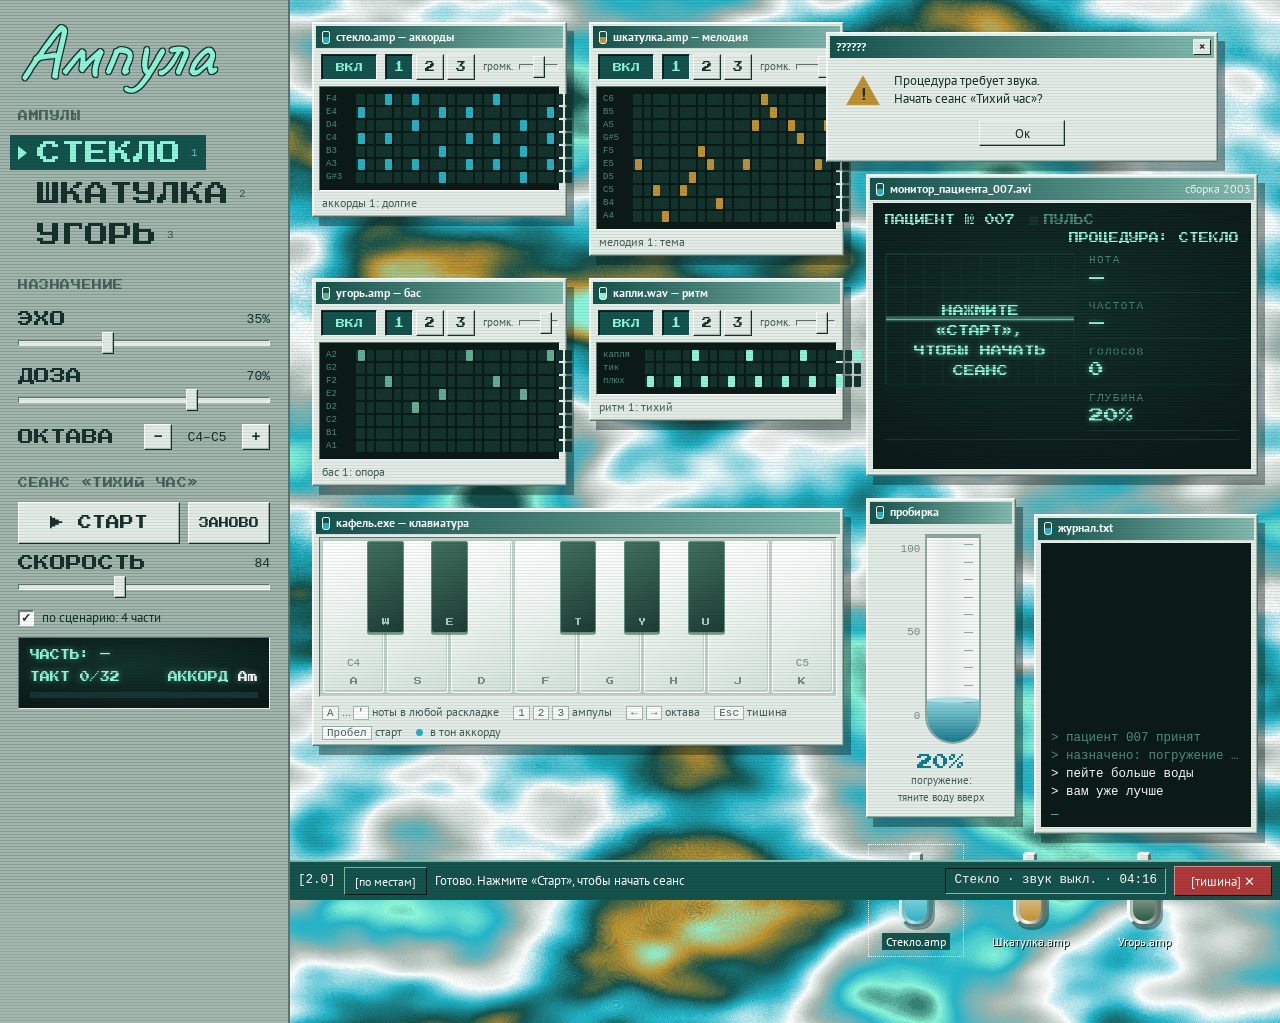
<file: index.html>
<!doctype html>
<html lang="ru">
<head>
<meta charset="utf-8">
<meta name="viewport" content="width=device-width, initial-scale=1, viewport-fit=cover">
<title>Синтезатор Ампула</title>
<link rel="icon" href="images/favicon.svg" type="image/svg+xml">
<link rel="icon" href="images/favicon.png" type="image/png" sizes="64x64">
<link rel="preconnect" href="https://fonts.googleapis.com">
<link rel="preconnect" href="https://fonts.gstatic.com" crossorigin>
<link rel="stylesheet" href="https://fonts.googleapis.com/css2?family=Caveat:wght@500&family=PT+Mono&family=PT+Sans:wght@400;700&family=Press+Start+2P&display=swap">
<link rel="stylesheet" href="stylesheets/style.css">
</head>
<body>
<div class="os">
  <aside class="side" aria-label="Панель синтезатора">
    <div class="logo">
      <h1 class="logo-hand">Ампула</h1>
    </div>
    <nav class="menu" aria-label="Ампулы-голоса">
      <h2>АМПУЛЫ</h2>
      <button type="button" class="vbtn" data-voice="glass" aria-pressed="true">СТЕКЛО<kbd>1</kbd></button>
      <button type="button" class="vbtn" data-voice="box" aria-pressed="false">ШКАТУЛКА<kbd>2</kbd></button>
      <button type="button" class="vbtn" data-voice="eel" aria-pressed="false">УГОРЬ<kbd>3</kbd></button>
    </nav>
    <section class="settings" aria-label="Назначение">
      <h2>НАЗНАЧЕНИЕ</h2>
      <div class="row"><label for="echo">ЭХО</label><output for="echo" id="echoOut">35%</output><input type="range" id="echo" min="0" max="100" value="35"></div>
      <div class="row"><label for="dose">ДОЗА</label><output for="dose" id="doseOut">70%</output><input type="range" id="dose" min="0" max="100" value="70"></div>
      <div class="oct" role="group" aria-label="Октава">
        <span class="lbl">ОКТАВА</span>
        <button type="button" class="btn sq" id="octDown" aria-label="На октаву ниже">−</button>
        <output id="octOut" aria-live="polite">C4–C6</output>
        <button type="button" class="btn sq" id="octUp" aria-label="На октаву выше">+</button>
      </div>
    </section>
    <section class="pult" aria-label="Пульт сеанса">
      <h2>СЕАНС «ТИХИЙ ЧАС»</h2>
      <div class="pult-btns">
        <button type="button" class="btn big" id="play" aria-pressed="false">▶ СТАРТ</button>
        <button type="button" class="btn" id="again">ЗАНОВО</button>
      </div>
      <div class="row"><label for="tempo">СКОРОСТЬ</label><output for="tempo" id="tempoOut">84</output><input type="range" id="tempo" min="60" max="120" value="84"></div>
      <label class="chk"><input type="checkbox" id="scenario" checked><span>по сценарию: 4 части</span></label>
      <div class="pult-screen" aria-live="polite">
        <span id="pPart">ЧАСТЬ: —</span>
        <span class="pult-row"><span id="pBar">ТАКТ 0/32</span><span>АККОРД <b id="pChord">Am</b></span></span>
        <span class="pbar"><i id="pProg"></i></span>
      </div>
    </section>
  </aside>

  <main class="desk">
    <div class="desk-grid">
      <div class="col">
        <div class="insts" id="insts"></div>

        <section class="win w-keys" aria-labelledby="t-keys">
          <div class="tb"><span class="ico" aria-hidden="true"></span><h2 id="t-keys">кафель.exe — клавиатура</h2></div>
          <div class="keys" id="keys" role="group" aria-label="Клавиши-кафель"></div>
          <div class="keys-foot"><span><kbd>A</kbd> … <kbd>'</kbd> ноты в любой раскладке</span><span><kbd>1</kbd> <kbd>2</kbd> <kbd>3</kbd> ампулы</span><span><kbd>←</kbd> <kbd>→</kbd> октава</span><span><kbd>Esc</kbd> тишина</span><span><kbd>Пробел</kbd> старт</span><span class="fit-hint"><i></i> в тон аккорду</span></div>
        </section>
      </div>

      <div class="col">
        <section class="win w-dialog" id="dialog" role="alertdialog" aria-labelledby="t-dlg" aria-describedby="dlgText">
          <div class="tb"><span id="t-dlg">??????</span><button type="button" class="tb-x" id="dlgX" aria-label="Закрыть окно">×</button></div>
          <div class="dlg">
            <span class="warn" aria-hidden="true"></span>
            <p id="dlgText">Процедура требует звука.<br>Начать сеанс «Тихий час»?</p>
            <button type="button" class="btn" id="dlgOk">Ок</button>
          </div>
        </section>

        <section class="win w-monitor" aria-labelledby="t-mon">
          <div class="tb"><span class="ico" aria-hidden="true"></span><h2 id="t-mon">монитор_пациента_007.avi</h2><span class="meta">сборка 2003</span></div>
          <div class="screen">
            <div class="mon-top">
              <span>ПАЦИЕНТ № 007</span>
              <span class="pulse" id="pulse"><i></i>ПУЛЬС</span>
              <span class="proc" id="monProc">ПРОЦЕДУРА: СТЕКЛО</span>
            </div>
            <div class="scope-wrap">
              <canvas id="scope" role="img" aria-label="Монитор: форма звуковой волны"></canvas>
              <p class="mon-msg" id="monMsg">НАЖМИТЕ «СТАРТ»,<br>ЧТОБЫ НАЧАТЬ СЕАНС</p>
            </div>
            <dl class="mon-read">
              <div><dt>НОТА</dt><dd id="rdNote">—</dd></div>
              <div><dt>ЧАСТОТА</dt><dd id="rdHz">—</dd></div>
              <div><dt>ГОЛОСОВ</dt><dd id="rdVoices">0</dd></div>
              <div><dt>ГЛУБИНА</dt><dd id="rdDepth">20%</dd></div>
            </dl>
            <div class="ticker" aria-hidden="true"><span>ПЕЙТЕ БОЛЬШЕ ВОДЫ ✚ ВАМ УЖЕ ЛУЧШЕ ✚ ПРОЦЕДУРА ПРОДОЛЖАЕТСЯ ✚ СОХРАНЯЙТЕ СПОКОЙСТВИЕ ✚ ВОДА ЗАБИРАЕТ ВСЁ ЛИШНЕЕ ✚ НИКТО НЕ ПОКИДАЕТ САНАТОРИЙ ✚</span></div>
          </div>
        </section>

        <div class="pair">
          <section class="win w-tube" aria-labelledby="t-tube">
            <div class="tb"><span class="ico" aria-hidden="true"></span><h2 id="t-tube">пробирка</h2></div>
            <div class="tube-inner">
              <div class="tube-area">
                <div class="scale" aria-hidden="true"><span>100</span><span>50</span><span>0</span></div>
                <div class="tube" id="tube" role="slider" tabindex="0" aria-label="Погружение звука в воду" aria-valuemin="0" aria-valuemax="100" aria-valuenow="20" aria-valuetext="20%">
                  <div class="water" id="water"></div>
                </div>
              </div>
              <p class="tube-read"><b id="depthOut">20%</b><small>погружение:<br>тяните воду вверх</small></p>
            </div>
          </section>
          <section class="win w-log" aria-labelledby="t-log">
            <div class="tb"><span class="ico" aria-hidden="true"></span><h2 id="t-log">журнал.txt</h2></div>
            <div class="term" id="log">
              <p class="dim">&gt; пациент 007 принят</p>
              <p class="dim">&gt; назначено: погружение 20%</p>
              <p>&gt; пейте больше воды</p>
              <p>&gt; вам уже лучше</p>
            </div>
          </section>
        </div>

        <div class="icons" role="group" aria-label="Ампулы на рабочем столе">
          <button type="button" class="icon" data-voice="glass" aria-pressed="true" style="--c:var(--cure)"><span class="vial" aria-hidden="true"><span class="liq"></span></span><span class="lbl">Стекло.amp</span></button>
          <button type="button" class="icon" data-voice="box" aria-pressed="false" style="--c:var(--brass)"><span class="vial" aria-hidden="true"><span class="liq"></span></span><span class="lbl">Шкатулка.amp</span></button>
          <button type="button" class="icon" data-voice="eel" aria-pressed="false" style="--c:var(--eel)"><span class="vial" aria-hidden="true"><span class="liq"></span></span><span class="lbl">Угорь.amp</span></button>
        </div>
      </div>
    </div>

    <footer class="taskbar">
      <span class="tb-ver">[2.0]</span>
      <button type="button" class="tb-btn" id="arrange" title="Вернуть окна и значки на свои места">[по местам]</button>
      <span class="tb-status" id="tbStatus">Готово. Нажмите «Старт», чтобы начать сеанс</span>
      <span class="tb-tray"><span id="tbVoice">Стекло</span> · <span id="tbRate">звук выкл.</span> · <span id="tbClock">--:--</span></span>
      <button type="button" class="tb-red" id="panic" title="Заглушить все ноты (Esc)">[тишина] ✕</button>
    </footer>
  </main>
</div>
<div class="crt" aria-hidden="true"></div>
<script src="javascripts/engine.js"></script>
<script src="javascripts/interface.js"></script>
<script src="javascripts/composition.js"></script>
<script src="javascripts/desktop.js"></script>
</body>
</html>
</file>
<file: stylesheets/style.css>
:root{
  color-scheme:light;
  --tile:#D3E3DB;
  --grout:#BDD2C8;
  --face:#E3EBE7;
  --face-hi:#FBFDFC;
  --face-lo:#A2B6AE;
  --face-dk:#5D736C;
  --ink:#16302B;
  --ink-2:#46605A;
  --ink-3:#768D86;
  --title-a:#14524C;
  --title-b:#82BAAE;
  --title-ink:#FFFFFF;
  --screen:#0B1917;
  --screen-glow:#13332D;
  --phos:#8DF5DA;
  --phos-dim:#4B8F7F;
  --grid:#163530;
  --cure:#22B2C6;
  --cure-lo:#0E7C90;
  --brass:#C0912F;
  --eel:#2F5A43;
  --stamp:#B03838;
  --glass-edge:#8EA9A1;
  --glass-hi:#FFFFFFB0;
  --glass-lo:#FFFFFF33;
  --key-hi:#FFFFFF;
  --key-mid:#EAF2EE;
  --key-lo:#D3E2DB;
  --key-edge:#C2D4CB;
  --bkey-hi:#41705F;
  --bkey-lo:#1D3B33;
  --bkey-edge:#5F9080;
  --bkey-label:#A6CCBF;
  --shadow:#0B191766;
  --scan:#0B191714;
  --f-hand:"Caveat","Comic Sans MS",cursive;
  --f-pix:"Press Start 2P","Courier New",monospace;
  --f-ui:Tahoma,Verdana,"PT Sans","Segoe UI",sans-serif;
  --f-mono:"PT Mono","Courier New",monospace;
}
*,*::before,*::after{box-sizing:border-box}
[hidden]{display:none!important}
html,body{height:100%}
body{margin:0;color:var(--ink);font:13px/1.4 var(--f-ui);background:var(--title-a)}
button{font:inherit;color:inherit;touch-action:manipulation}
:focus-visible{outline:1px dotted var(--ink);outline-offset:2px}

.os{display:grid;grid-template-columns:290px minmax(0,1fr);min-height:100%}
.crt{position:fixed;inset:0;z-index:3000;pointer-events:none;background:repeating-linear-gradient(0deg,transparent 0 2px,var(--scan) 2px 3px)}

.side{position:relative;display:flex;flex-direction:column;gap:26px;padding:22px 18px 0;overflow:hidden;border-right:2px solid var(--face-dk);
  background:repeating-linear-gradient(0deg,var(--face-lo) 0 2px,color-mix(in srgb,var(--face-lo) 88%,var(--ink)) 2px 3px)}
.logo{display:flex;flex-direction:column;gap:12px}
.logo-hand{margin:0;font:500 76px/.8 var(--f-hand);color:var(--phos);transform:skewX(-8deg);transform-origin:left bottom;
  text-shadow:1px 1px 0 var(--ink),-1px -1px 0 var(--ink),1px -1px 0 var(--ink),-1px 1px 0 var(--ink)}
.menu{display:flex;flex-direction:column;align-items:flex-start;gap:6px}
.menu h2,.settings h2{margin:0 0 6px;font:400 10px/1.4 var(--f-pix);letter-spacing:.06em;color:var(--ink-2)}
.vbtn{display:flex;align-items:center;gap:10px;padding:6px 8px 5px;margin-left:-8px;border:0;background:transparent;font:400 24px/1 var(--f-pix);color:var(--ink);cursor:pointer;text-align:left}
.vbtn::before{content:"";width:0;height:0;border-left:9px solid transparent;border-top:7px solid transparent;border-bottom:7px solid transparent}
.vbtn:hover{color:var(--title-a)}
.vbtn[aria-pressed="true"]{background:var(--title-a);color:var(--phos)}
.vbtn[aria-pressed="true"]::before{border-left-color:var(--phos)}
.vbtn kbd{font:11px var(--f-mono);color:inherit;opacity:.7}
.settings{display:flex;flex-direction:column;gap:12px}
.row{display:grid;grid-template-columns:minmax(0,1fr) auto;align-items:center;gap:2px 8px}
.row label{font:400 16px/1.2 var(--f-pix);color:var(--ink)}
.row output{font:13px var(--f-mono);color:var(--ink)}
.row input{grid-column:1/-1}
.oct{display:flex;align-items:center;gap:6px}
.oct .lbl{font:400 16px/1.2 var(--f-pix);margin-right:auto}
.oct output{min-width:58px;text-align:center;font:13px var(--f-mono)}
input[type=range]{-webkit-appearance:none;appearance:none;width:100%;height:24px;margin:0;background:transparent;cursor:pointer}
input[type=range]::-webkit-slider-runnable-track{height:6px;background:var(--face);border:1px solid;border-color:var(--face-dk) var(--face-hi) var(--face-hi) var(--face-dk)}
input[type=range]::-webkit-slider-thumb{-webkit-appearance:none;appearance:none;width:12px;height:22px;margin-top:-9px;background:var(--face);border:1px solid;border-color:var(--face-hi) var(--ink) var(--ink) var(--face-hi);box-shadow:inset -1px -1px 0 var(--face-lo)}
input[type=range]::-moz-range-track{height:6px;background:var(--face);border:1px solid;border-color:var(--face-dk) var(--face-hi) var(--face-hi) var(--face-dk)}
input[type=range]::-moz-range-thumb{width:12px;height:22px;border-radius:0;background:var(--face);border:1px solid;border-color:var(--face-hi) var(--ink) var(--ink) var(--face-hi);box-shadow:inset -1px -1px 0 var(--face-lo)}

.desk{position:relative;display:flex;flex-direction:column;min-width:0;background-color:var(--title-a);
  background-image:url("../images/wallpaper.svg");
  background-size:cover;background-position:center}
.desk-grid{flex:1 0 auto;display:grid;grid-template-columns:minmax(0,1fr) 392px;gap:22px;align-items:start;padding:22px 22px 26px}
.col{display:flex;flex-direction:column;gap:22px;min-width:0}

.win{position:relative;min-width:0;padding:3px;background:var(--face);border:1px solid;border-color:var(--face-hi) var(--face-dk) var(--face-dk) var(--face-hi);box-shadow:inset -1px -1px 0 var(--face-lo),inset 1px 1px 0 var(--face-hi),7px 9px 0 var(--shadow)}
.tb{touch-action:none;cursor:move;display:flex;align-items:center;gap:6px;min-height:22px;padding:2px 3px 2px 6px;background:linear-gradient(90deg,var(--title-a),var(--title-b));color:var(--title-ink);font:700 12px/1.2 var(--f-ui);white-space:nowrap;overflow:hidden}
.tb h2,.tb span{margin:0;font:inherit;overflow:hidden;text-overflow:ellipsis}
.tb .ico{flex:none;width:8px;height:13px;border:1.5px solid var(--title-ink);border-radius:2px 2px 3px 3px;background:linear-gradient(transparent 45%,var(--cure) 45%)}
.tb .meta{margin-left:auto;font-weight:400;opacity:.85}
.tb-x{flex:none;margin-left:auto;width:18px;height:16px;padding:0;display:grid;place-items:center;background:var(--face);color:var(--ink);border:1px solid;border-color:var(--face-hi) var(--ink) var(--ink) var(--face-hi);font:700 12px/1 var(--f-ui);cursor:pointer}
.btn{display:inline-flex;align-items:center;justify-content:center;min-height:26px;min-width:28px;padding:2px 12px;background:var(--face);border:1px solid;border-color:var(--face-hi) var(--ink) var(--ink) var(--face-hi);box-shadow:inset -1px -1px 0 var(--face-lo);font:12.5px var(--f-ui);color:var(--ink);cursor:pointer}
.btn:active{border-color:var(--ink) var(--face-hi) var(--face-hi) var(--ink);box-shadow:inset 1px 1px 0 var(--face-lo)}
.btn.sq{width:26px;padding:0;font:700 15px/1 var(--f-mono)}

.w-dialog{z-index:3;transform:translate(-40px,10px)}
.dlg{display:grid;grid-template-columns:auto minmax(0,1fr);align-items:center;gap:12px 14px;padding:14px 16px 12px}
.warn{position:relative;width:34px;height:30px}
.warn::before{content:"";position:absolute;inset:0;background:var(--brass);clip-path:polygon(50% 0,100% 100%,0 100%)}
.warn::after{content:"!";position:absolute;left:0;right:0;bottom:2px;text-align:center;font:700 17px/1 var(--f-ui);color:var(--ink)}
.dlg p{margin:0;font-size:13px}
.dlg .btn{grid-column:1/-1;justify-self:center;min-width:86px}

.screen{position:relative;overflow:hidden;display:grid;grid-template-columns:minmax(0,1fr) 150px;grid-template-areas:"top top" "scope read" "tick tick";gap:8px 14px;margin:3px;padding:10px 12px 8px;background:radial-gradient(110% 95% at 45% 40%,var(--screen-glow),var(--screen) 72%);color:var(--phos);font:13px/1.3 var(--f-mono)}
.screen::after{content:"";position:absolute;inset:0;pointer-events:none;background:repeating-linear-gradient(0deg,var(--screen) 0 1px,transparent 1px 3px);opacity:.45}
.mon-top{grid-area:top;display:flex;align-items:center;flex-wrap:wrap;gap:4px 14px;font:400 10px/1.4 var(--f-pix)}
.mon-top .proc{margin-left:auto}
.pulse{display:inline-flex;align-items:center;gap:6px;color:var(--phos-dim)}
.pulse i{width:9px;height:9px;background:var(--grid);transition:background-color .25s,box-shadow .25s}
.pulse.beat i{background:var(--phos);box-shadow:0 0 8px var(--phos);transition:none}
.scope-wrap{grid-area:scope;position:relative}
#scope{display:block;width:100%;height:132px;background-image:linear-gradient(var(--grid) 1px,transparent 1px),linear-gradient(90deg,var(--grid) 1px,transparent 1px);background-size:10% 25%;border:1px solid var(--grid)}
.mon-msg{position:absolute;inset:0;display:grid;place-items:center;margin:0;padding:12px;text-align:center;font:400 11px/1.8 var(--f-pix);text-shadow:0 0 6px var(--phos-dim)}
.mon-read{grid-area:read;margin:0;display:flex;flex-direction:column;justify-content:space-between;gap:6px}
.mon-read div{padding-bottom:5px;border-bottom:1px solid var(--grid)}
.mon-read dt{font-size:11px;letter-spacing:.12em;color:var(--phos-dim)}
.mon-read dd{margin:3px 0 0;font:400 15px/1.1 var(--f-pix);white-space:nowrap;text-shadow:0 0 6px var(--phos-dim)}
.ticker{grid-area:tick;overflow:hidden;white-space:nowrap;padding-top:6px;border-top:1px solid var(--grid);color:var(--phos-dim);font:400 10px/1.5 var(--f-pix)}
.ticker span{display:inline-block;padding-left:100%;animation:ticker 34s linear infinite}
@keyframes ticker{to{transform:translateX(-100%)}}

.keys{position:relative;display:flex;gap:3px;height:clamp(120px,20vh,160px);margin:3px;padding:3px;background:var(--grout);border:1px solid;border-color:var(--face-dk) var(--face-hi) var(--face-hi) var(--face-dk);touch-action:none;-webkit-user-select:none;user-select:none;-webkit-touch-callout:none}
.key{position:relative;cursor:pointer;border-radius:3px}
.key.w{flex:1 1 0;min-width:0;background:linear-gradient(150deg,var(--key-hi),var(--key-mid) 55%,var(--key-lo));box-shadow:inset 0 0 0 1px var(--key-hi),inset -2px -3px 0 var(--key-edge)}
.key.b{position:absolute;top:3px;z-index:2;height:58%;background:linear-gradient(150deg,var(--bkey-hi),var(--bkey-lo));box-shadow:inset 0 0 0 1px var(--bkey-edge),0 2px 0 var(--shadow)}
.key.w.on{background:linear-gradient(150deg,var(--key-hi),color-mix(in srgb,var(--cure) 42%,var(--key-hi)));box-shadow:inset 0 0 0 1px var(--key-hi),inset 0 0 12px color-mix(in srgb,var(--cure) 55%,transparent)}
.key.b.on{background:linear-gradient(150deg,var(--cure),var(--cure-lo))}
.key.fit::after{content:"";position:absolute;left:50%;width:7px;height:7px;margin-left:-3.5px;border-radius:50%;background:var(--cure);box-shadow:0 0 6px var(--cure);pointer-events:none}
.key.w.fit::after{bottom:42px}
.key.b.fit::after{bottom:22px}
.fit-hint i{display:inline-block;width:7px;height:7px;margin-right:4px;border-radius:50%;background:var(--cure);vertical-align:0}
.key .kl,.key .nn{position:absolute;left:0;right:0;text-align:center;pointer-events:none;line-height:1}
.key .kl{bottom:8px;font:400 8px var(--f-pix);color:var(--ink-3)}
.key .nn{bottom:24px;font:11px var(--f-mono);color:var(--ink-3)}
.key.b .kl{bottom:7px;color:var(--bkey-label)}
.keys-foot{display:flex;align-items:center;flex-wrap:wrap;gap:4px 14px;padding:4px 6px 2px;font-size:11.5px;color:var(--ink-2)}
.keys-foot kbd{font:11px var(--f-mono);padding:0 4px;border:1px solid var(--face-lo);background:var(--face-hi)}

.pult{display:flex;flex-direction:column;gap:10px;padding-bottom:22px}
.pult h2{margin:0 0 2px;font:400 10px/1.4 var(--f-pix);letter-spacing:.06em;color:var(--ink-2)}
.pult-btns{display:flex;gap:8px}
.btn.big{flex:1 1 auto;min-height:42px;font:400 14px/1 var(--f-pix)}
.btn.big[aria-pressed="true"]{background:var(--title-a);color:var(--phos);border-color:var(--ink) var(--face-hi) var(--face-hi) var(--ink);box-shadow:inset 1px 1px 0 var(--screen)}
#again{flex:none;font:400 10px/1 var(--f-pix);padding:2px 10px}
.chk{display:flex;align-items:center;gap:8px;cursor:pointer;font-size:12.5px;color:var(--ink)}
.chk input{-webkit-appearance:none;appearance:none;flex:none;display:grid;place-items:center;width:16px;height:16px;margin:0;background:var(--face-hi);border:1px solid;border-color:var(--face-dk) var(--face-hi) var(--face-hi) var(--face-dk);box-shadow:inset 1px 1px 0 var(--ink-3);cursor:pointer}
.chk input:checked::after{content:"✓";font:700 12px/1 var(--f-ui);color:var(--ink)}
.pult-screen{display:flex;flex-direction:column;gap:7px;padding:10px 11px;background:radial-gradient(110% 95% at 45% 40%,var(--screen-glow),var(--screen) 72%);border:1px solid;border-color:var(--face-dk) var(--face-hi) var(--face-hi) var(--face-dk);color:var(--phos);font:400 10px/1.5 var(--f-pix);text-shadow:0 0 6px var(--phos-dim)}
.pult-row{display:flex;justify-content:space-between;gap:8px}
.pult-row b{font-weight:400;color:var(--face-hi)}
.pbar{display:block;height:6px;background:var(--grid)}
.pbar i{display:block;height:100%;width:0;background:var(--phos);box-shadow:0 0 6px var(--phos);transition:width .3s}

.insts{display:grid;grid-template-columns:repeat(2,minmax(0,1fr));gap:22px;align-items:start}
.w-inst{display:flex;flex-direction:column;--cell:var(--c)}
.w-inst[data-track="eel"]{--cell:color-mix(in srgb,var(--eel) 45%,var(--phos))}
.w-inst .tb .ico{background:linear-gradient(transparent 45%,var(--cell) 45%)}
.inst-ctl{display:flex;align-items:center;gap:8px;padding:6px 5px 6px}
.btn.onoff{min-width:56px;padding:2px 8px;font:400 9px/1 var(--f-pix)}
.btn.onoff[aria-pressed="true"],.btn.pat[aria-pressed="true"]{background:var(--title-a);color:var(--phos);border-color:var(--ink) var(--face-hi) var(--face-hi) var(--ink);box-shadow:inset 1px 1px 0 var(--screen)}
.pats{display:flex;gap:3px}
.btn.pat{font:400 10px/1 var(--f-pix)}
.btn.pend{animation:pend .7s steps(1) infinite}
@keyframes pend{50%{background:var(--cell);color:var(--ink)}}
.vol{display:flex;align-items:center;gap:6px;flex:1 1 80px;min-width:0;max-width:150px;margin-left:auto;font-size:11px;color:var(--ink-2)}
.vol input{min-width:0}
.grid{--ch:11px;display:grid;grid-template-columns:var(--lw,30px) repeat(24,minmax(7px,1fr));grid-auto-rows:var(--ch);gap:2px;margin:0 3px;padding:7px 8px 7px 6px;background:var(--screen);border:1px solid;border-color:var(--face-dk) var(--face-hi) var(--face-hi) var(--face-dk);touch-action:none;-webkit-user-select:none;user-select:none}
.grid.wide-l{--lw:42px}
.rl{font:9px/11px var(--f-mono);color:var(--phos-dim);white-space:nowrap;overflow:hidden}
.cell{display:block;border-radius:1px;background:var(--screen-glow);cursor:pointer}
.cell.bs{box-shadow:-2px 0 0 var(--grid)}
.cell.now{background:color-mix(in srgb,var(--phos) 24%,var(--screen-glow))}
.cell.on{background:var(--cell)}
.cell.on.now{background:var(--face-hi);box-shadow:0 0 8px var(--cell)}
.w-inst.off .cell,.w-inst.off .rl{opacity:.32}
.inst-foot{display:flex;flex-wrap:wrap;gap:0 6px;margin:0;padding:4px 6px 2px;font-size:11.5px;color:var(--ink-2)}
.inst-foot .pnext{color:var(--cure-lo)}

.pair{display:grid;grid-template-columns:150px minmax(0,1fr);gap:18px;align-items:stretch}
.w-tube{display:flex;flex-direction:column}
.tube-inner{flex:1 1 auto;display:flex;flex-direction:column;align-items:center;gap:8px;padding:10px 6px 8px}
.tube-area{flex:1 1 auto;display:flex;gap:5px;min-height:210px;width:100%;justify-content:center}
.scale{display:flex;flex-direction:column;justify-content:space-between;padding:10px 0 22px;font:11px/1 var(--f-mono);color:var(--ink-3);text-align:right}
.tube{position:relative;width:56px;border:2px solid var(--glass-edge);border-top:0;border-radius:0 0 28px 28px;overflow:hidden;cursor:ns-resize;touch-action:none;background:linear-gradient(90deg,var(--glass-hi),var(--glass-lo) 38%,var(--glass-hi))}
.tube::before{content:"";position:absolute;left:0;right:0;top:0;height:4px;background:var(--glass-edge)}
.tube::after{content:"";position:absolute;inset:10px 6px 22px auto;width:9px;background:repeating-linear-gradient(var(--glass-edge) 0 1px,transparent 1px 10%)}
.water{position:absolute;left:0;right:0;bottom:0;height:20%;background:linear-gradient(180deg,color-mix(in srgb,var(--cure) 50%,var(--face-hi)),var(--cure-lo))}
.water::before{content:"";position:absolute;left:0;right:0;top:-3px;height:6px;border-radius:50%;background:color-mix(in srgb,var(--cure) 35%,var(--face-hi))}
.bubble{position:absolute;bottom:4px;border-radius:50%;border:1px solid var(--glass-hi);background:var(--glass-lo);animation:rise var(--dur) ease-in forwards}
@keyframes rise{to{transform:translate(var(--dx),calc(var(--h) * -1));opacity:0}}
.tube-read{margin:0;text-align:center;line-height:1.3}
.tube-read b{display:block;font:400 16px/1.3 var(--f-pix);color:var(--cure-lo)}
.tube-read small{font-size:11px;color:var(--ink-2)}
.w-log{display:flex;flex-direction:column;transform:translateY(16px)}
.term{flex:1 1 auto;min-height:200px;margin:3px;padding:8px 10px;background:var(--screen);color:var(--face-hi);font:12.5px/1.45 var(--f-mono);overflow:hidden;display:flex;flex-direction:column;justify-content:flex-end}
.term p{margin:0;white-space:nowrap;overflow:hidden;text-overflow:ellipsis}
.term p.dim{color:var(--phos-dim)}
.term::after{content:"_";color:var(--phos);animation:blink 1s steps(1) infinite}
@keyframes blink{50%{opacity:0}}

.icons{display:flex;gap:18px;padding:4px 2px 0}
.icon{position:relative;touch-action:none;display:flex;flex-direction:column;align-items:center;gap:6px;width:96px;padding:6px 2px;background:transparent;border:1px dotted transparent;cursor:pointer}
.icon .vial{position:relative;width:34px;height:64px;margin-top:12px;border:3px solid;border-color:var(--face-hi) var(--face-dk) var(--face-dk) var(--face-hi);border-radius:5px 5px 15px 15px;background:linear-gradient(90deg,var(--face-lo),var(--face-hi) 35%,var(--face-lo) 70%,var(--face-dk));box-shadow:2px 3px 0 var(--shadow)}
.icon .vial::before{content:"";position:absolute;left:50%;top:-14px;width:14px;height:12px;margin-left:-7px;border:3px solid;border-bottom:0;border-color:var(--face-hi) var(--face-dk) transparent var(--face-hi);border-radius:4px 4px 0 0;background:var(--face)}
.icon .liq{position:absolute;left:3px;right:3px;bottom:3px;height:58%;border-radius:2px 2px 10px 10px;background:linear-gradient(180deg,color-mix(in srgb,var(--c) 45%,var(--face-hi)),var(--c))}
.icon .lbl{padding:1px 4px;font-size:12px;line-height:1.25;color:var(--title-ink);text-shadow:1px 1px 0 var(--screen);text-align:center}
.icon[aria-pressed="true"] .lbl{background:var(--title-a);text-shadow:none}
.icon[aria-pressed="true"]{border-color:var(--face-hi)}
.icon[aria-pressed="true"] .liq{box-shadow:0 0 12px var(--c)}

.taskbar{position:sticky;bottom:0;z-index:1000;display:flex;align-items:center;gap:8px;min-height:38px;padding:4px 8px calc(4px + env(safe-area-inset-bottom,0px));background:var(--title-a);border-top:2px solid var(--title-b);color:var(--title-ink);font-size:12.5px}
.tb-ver{font-family:var(--f-mono)}
.tb-btn{flex:none;min-height:28px;padding:2px 10px;background:var(--title-a);border:1px solid;border-color:var(--title-b) var(--screen) var(--screen) var(--title-b);color:var(--title-ink);font:12px var(--f-ui);cursor:pointer;white-space:nowrap}
.tb-btn:active{border-color:var(--screen) var(--title-b) var(--title-b) var(--screen)}
body.dragging{cursor:move;-webkit-user-select:none;user-select:none}
.tb-status{flex:1 1 auto;min-width:0;white-space:nowrap;overflow:hidden;text-overflow:ellipsis}
.tb-tray{flex:none;padding:3px 8px;border:1px solid;border-color:var(--screen) var(--title-b) var(--title-b) var(--screen);font-family:var(--f-mono);white-space:nowrap}
.tb-red{flex:none;min-height:30px;padding:3px 16px;background:var(--stamp);border:1px solid;border-color:color-mix(in srgb,var(--stamp) 55%,var(--face-hi)) var(--screen) var(--screen) color-mix(in srgb,var(--stamp) 55%,var(--face-hi));color:var(--title-ink);font:12.5px var(--f-ui);cursor:pointer;white-space:nowrap}
.tb-red:active{border-color:var(--screen) color-mix(in srgb,var(--stamp) 55%,var(--face-hi)) color-mix(in srgb,var(--stamp) 55%,var(--face-hi)) var(--screen)}

@media (max-width:1240px){
  .desk-grid{display:flex;flex-direction:column;align-items:stretch}
  .col{display:contents}
  .w-dialog{order:0;transform:none;width:100%;max-width:420px;align-self:flex-start}
  .w-monitor{order:1}
  .insts{order:2}
  .w-keys{order:3}
  .pair{order:4}
  .icons{order:5}
  .w-log{transform:none}
  .pair{grid-template-columns:150px minmax(0,1fr)}
}
@media (max-width:760px){
  .insts{grid-template-columns:minmax(0,1fr)}
}
@media (max-width:900px){
  .pult{grid-column:1/-1;padding-bottom:0}
  .os{grid-template-columns:minmax(0,1fr)}
  .side{border-right:0;border-bottom:2px solid var(--face-dk);padding:16px 16px 18px;display:grid;grid-template-columns:minmax(0,1fr) minmax(0,1fr);gap:16px 20px}
  .logo{grid-column:1/-1;flex-direction:row;flex-wrap:wrap;align-items:flex-end;gap:6px 16px}
  .logo-hand{font-size:60px}
  .desk-grid{padding:16px 16px 22px;gap:18px}
  .col{gap:18px}
}
@media (max-width:560px){
  .side{grid-template-columns:minmax(0,1fr);gap:12px;padding:12px 16px 14px}
  .logo{gap:2px 12px}
  .logo-hand{font-size:50px}
  .menu{flex-direction:row;flex-wrap:wrap;gap:6px}
  .menu h2,.settings h2{display:none}
  .vbtn{margin-left:0;padding:7px 7px 6px;font-size:12px}
  .vbtn::before{display:none}
  .settings{display:grid;grid-template-columns:minmax(0,1fr) minmax(0,1fr);gap:6px 16px}
  .settings .oct{grid-column:1/-1}
  .row label,.oct .lbl{font-size:12px}
  .screen{grid-template-columns:minmax(0,1fr);grid-template-areas:"top" "scope" "read" "tick"}
  .mon-read{flex-direction:row;flex-wrap:wrap}
  .mon-read div{flex:1 1 40%}
  #scope{height:130px}
  .pair{grid-template-columns:118px minmax(0,1fr);gap:12px}
  .term{font-size:11.5px}
  .icons{justify-content:space-between;gap:6px}
  .icon{width:auto;flex:1 1 0}
  .tb-tray{display:none}
  .keys-foot{display:none}
}
@media (pointer:coarse){.key .kl{display:none}.key .nn{bottom:10px}}
@media (prefers-reduced-motion:reduce){
  .ticker span{animation:none;padding-left:0}
  .term::after{animation:none}
  .bubble{display:none}
  *,*::before,*::after{transition:none!important}
}
</file>
